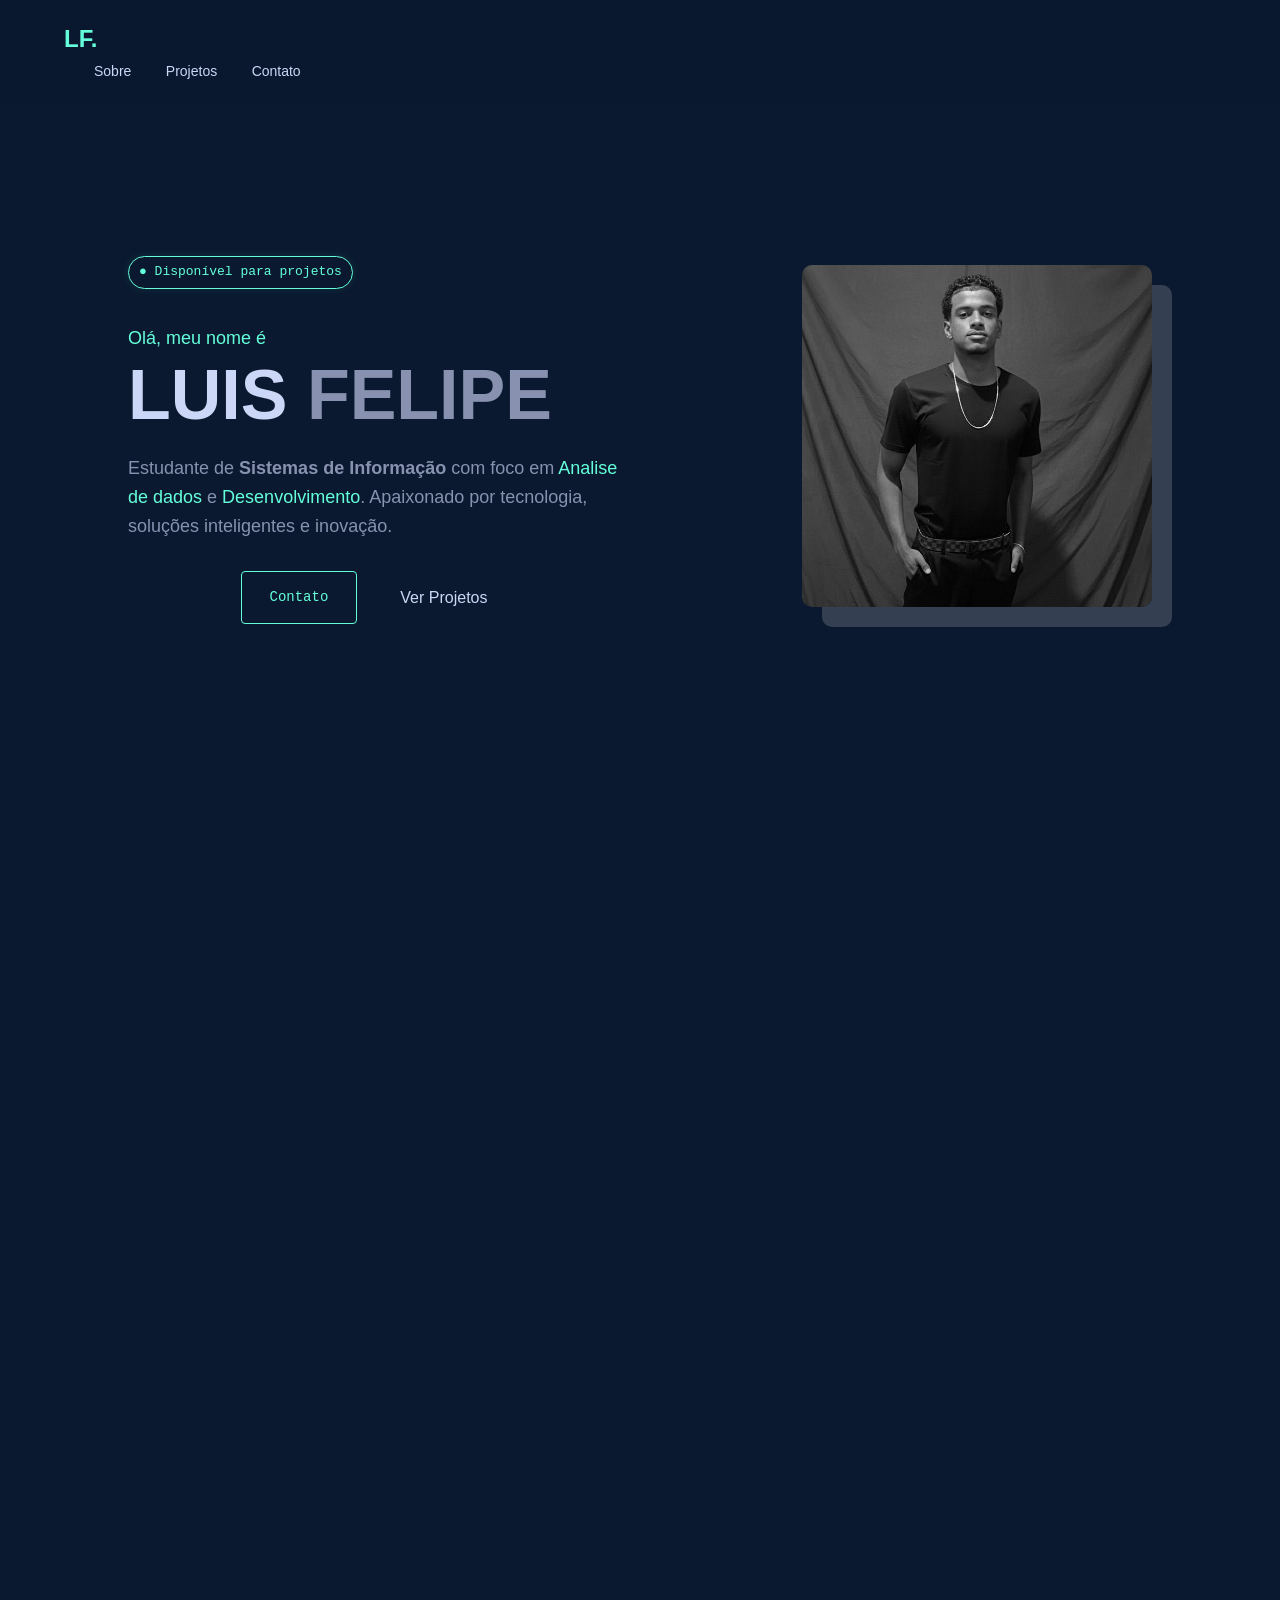
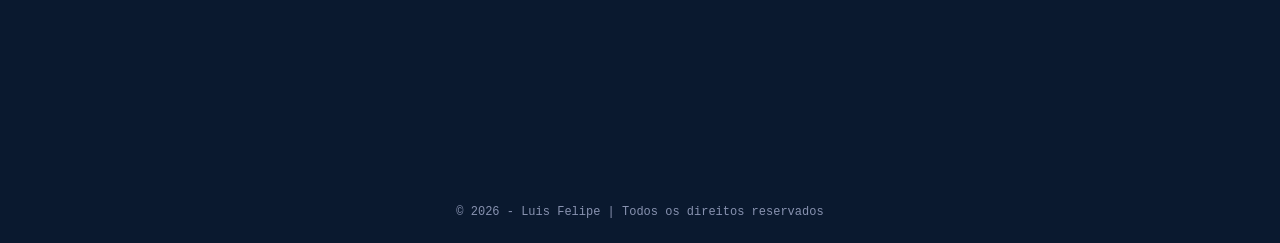
<file: index.html>
<!DOCTYPE html>
<html lang="pt-br">

<head>
  <meta charset="UTF-8">
  <meta name="viewport" content="width=device-width, initial-scale=1.0">

  <!-- Título da aba -->
  <link rel="icon" href="img/favicon.png" type="image/png">
  <title>Luis Felipe | Portfólio</title>

  <!-- Conexão com o arquivo CSS -->
  <link rel="stylesheet" href="style.css?v=3">
</head>

<body>
  <!-- NAVEGAÇÃO SUPERIOR (NOVO) -->
  <header>
    <nav>
      <a href="#" class="logo">LF.</a>
      <div class="nav-links">
        <a href="#sobre-mim" class="nav-item">Sobre</a>
        <a href="#projetos" class="nav-item">Projetos</a>
        <a href="#contato" class="nav-item">Contato</a>
      </div>
    </nav>
  </header>

  <!-- HERO (Primeira seção que aparece no site) -->
  <section class="hero">

    <!-- Parte de texto da Hero -->
    <div class="hero-text">

      <!-- Status pequeno acima do nome -->
      <span class="tag">● Disponível para projetos</span>

      <p class="intro">Olá, meu nome é</p>

      <!-- Nome principal -->
      <h1>
        LUIS <span>FELIPE</span>
      </h1>

      <!-- Linha removida via CSS, mas mantida estrutura limpa -->

      <!-- Descrição profissional -->
      <p class="descricao">
        Estudante de <strong>Sistemas de Informação</strong> com foco em 
        <span class="highlight">Analise de dados</span> e 
        <span class="highlight">Desenvolvimento</span>. 
        Apaixonado por tecnologia, soluções inteligentes e inovação.
      </p>

      <!-- Botões principais -->
      <div class="buttons">
        <a href="https://wa.me/5535910179349" target="_blank" class="btn-primary">Contato</a>
        <a href="#projetos" class="btn-outline">Ver Projetos</a>
      </div>

    </div>

    <!-- Sua imagem -->
    <div class="hero-image">
      <img src="img/foto-felipe.jpeg" alt="Luis Felipe">
    </div>

  </section>


  <!-- ===================================================== -->
  <!-- SOBRE MIM -->
  <!-- ===================================================== -->
  <section class="sobre-mim reveal" id="sobre-mim">

    <h2>Sobre <span>Mim</span></h2>

    <!-- Linha decorativa -->
    <div class="line"></div>

    <div class="sobre-container">
      
      <!-- Texto principal -->
      <div class="sobre-texto">

        <p>
          Meu nome é <strong>Luis Felipe</strong>, tenho 18 anos e sou estudante de 
          <span>Sistemas de Informação</span>. 
          Tenho formação complementar em <span>Técnico em Administração</span> e 
          <span>Informática Profissional</span>.
        </p>

        <p>
          Desenvolvi forte interesse por tecnologia buscando entender não apenas 
          como as ferramentas funcionam, mas como podem gerar 
          <span>impacto real</span> nas pessoas e organizações.
        </p>

        <p>
          Possuo experiência prática em <span>redes e telecomunicações</span>, 
          atuando com suporte técnico, infraestrutura, gerenciamento de IP, 
          NAT, LAN e WAN.
        </p>

        <p>
          Meu objetivo é construir uma carreira sólida em TI, contribuindo com 
          <span>soluções eficientes</span>, inovação e profissionalismo.
        </p>

      </div>

      <!-- Caixas laterais -->
      <div class="sobre-info">

        <div class="info-box">
          <h3>⚡ Perfil</h3>
          <p>Analítico, disciplinado e orientado à solução de problemas.</p>
        </div>

        <div class="info-box">
          <h3>🎯 Foco Atual</h3>
          <p>Análise de Dados, Sistemas, Infraestrutura e Desenvolvimento Web.</p>
        </div>

        <div class="info-box">
          <h3>🚀 Objetivo</h3>
          <p>Crescimento técnico contínuo e atuação em ambientes corporativos.</p>
        </div>

      </div>

    </div>
  </section>


  <!-- PROJETOS -->
  <section class="projetos reveal" id="projetos">

    <h2>Meus <span>Projetos</span></h2>
    <div class="line"></div>

    <div class="projetos-container">

      <!-- CARD 1 -->
      <div class="card reveal delay-100">

        <div class="card-content">
          <h3 class="project-title">Automação</h3>
          <p>
            Sistema desenvolvido para automação de cadastros de usuários, cadastro de dados e 
            organização de informações com foco em eficiência e usabilidade.
          </p>
          <div class="tech">
            <span>Python</span>
            <span>SQL</span>
          </div>

          <div class="login-image" style="margin-top: 15px;">
            <img src="img/automa.png" alt="Automação" style="max-width: 100%; border-radius: 4px;">
          </div>
          <div class="card-actions">
            <a href="https://github.com/felipeteodor/autoum.pyton.git" 
               target="_blank" 
               class="link-icon">GitHub ↗</a>
          </div>
        </div>
      </div>

      <!-- CARD 2 -->
      <div class="card reveal delay-200">
      
        <div class="card-content">
          <h3 class="project-title">Futuro projeto</h3>
          <p>Loading.</p>
          <div class="tech">
            <span>Redes</span>
            <span>LAN/WAN</span>
            <span>NAT</span>
          </div>
          <div class="card-actions">
            <a href="#" class="link-icon">Ver Detalhes ↗</a>
          </div>
        </div>
      </div>
      <!-- CARD 3 -->
      <div class="card reveal delay-300">
        <div class="card-content">
          <h3 class="project-title">Futuro projeto</h3>
          <p>Loading.</p>
          <div class="tech">
            <span>HTML</span>
            <span>CSS</span>
            <span>UI Design</span>
          </div>
          <div class="card-actions">
             <a href="#" class="link-icon">Código ↗</a>
          </div>
        </div>
      </div>

    </div>
  </section>

  <!-- SERVIÇOS -->

  <section class="servicos reveal" id="servicos">

    <h2>O que eu faço</h2>
    <div class="line"></div>

    <div class="servicos-content">
      <h3>Tech & Infraestrutura</h3>

      <p>
        Atuo na área de <span>Tecnologia da Informação</span> com foco em 
        <span>infraestrutura</span>, suporte técnico e desenvolvimento de soluções digitais.
      </p>

      <p>
        Possuo experiência prática em <span>redes LAN e WAN</span>, 
        gerenciamento de <span>endereçamento IP</span>, 
        <span>NAT</span> e diagnóstico de falhas técnicas.
      </p>

      <p>
        Também desenvolvo projetos web utilizando 
        <span>HTML</span>, <span>CSS</span> e lógica de programação,
        criando soluções modernas, organizadas e responsivas.
      </p>

      <p>
        Tenho forte interesse em <span>análise de dados</span> e sistemas,
        utilizando a informação como ferramenta estratégica para tomada de decisão.
      </p>
    </div>

  </section>


  <!-- CONTATO -->
  <section id="contato" class="reveal">

    <h2>Contato</h2>

    <div class="contact-grid">

      <a href="https://wa.me/5535910179349" target="_blank" class="btn-outline big-btn">Whatsapp</a>
      <a href="./img/curriculo_felipe.pdf" target="_blank" class="btn-outline big-btn">Ver Currículo</a>
      <a href="https://www.linkedin.com/in/teodorotech/" target="_blank" class="btn-outline big-btn">LinkedIn</a>
      <a href="https://github.com/felipeteodor" target="_blank" class="btn-outline big-btn">GitHub</a>
    </div>

  </section>


  <!-- ===================================================== -->
  <!-- RODAPÉ -->
  <!-- ===================================================== -->
  <footer>
    <p>© 2026 - Luis Felipe | Todos os direitos reservados</p>
  </footer>

  <!-- JAVASCRIPT PARA ANIMAÇÕES E INTERAÇÕES -->
  <script>
    // 1. ANIMAÇÃO DE SCROLL (Aparecer elementos)
    window.addEventListener('scroll', reveal);

    function reveal(){
      var reveals = document.querySelectorAll('.reveal');

      for(var i = 0; i < reveals.length; i++){
        var windowheight = window.innerHeight;
        var revealtop = reveals[i].getBoundingClientRect().top;
        var revealpoint = 150;

        if(revealtop < windowheight - revealpoint){
          reveals[i].classList.add('active');
        }
        else{
          reveals[i].classList.remove('active');
        }
      }
    }

    // Dispara uma vez ao carregar para mostrar o que já está na tela
    reveal();

    // 2. MENU ATIVO (Mudança de cor ao rolar)
    // O CSS scroll-behavior: smooth já resolve a rolagem, 
    // mas futuramente podemos adicionar lógica para iluminar o menu aqui.
  </script>
</body>
</html>
</file>
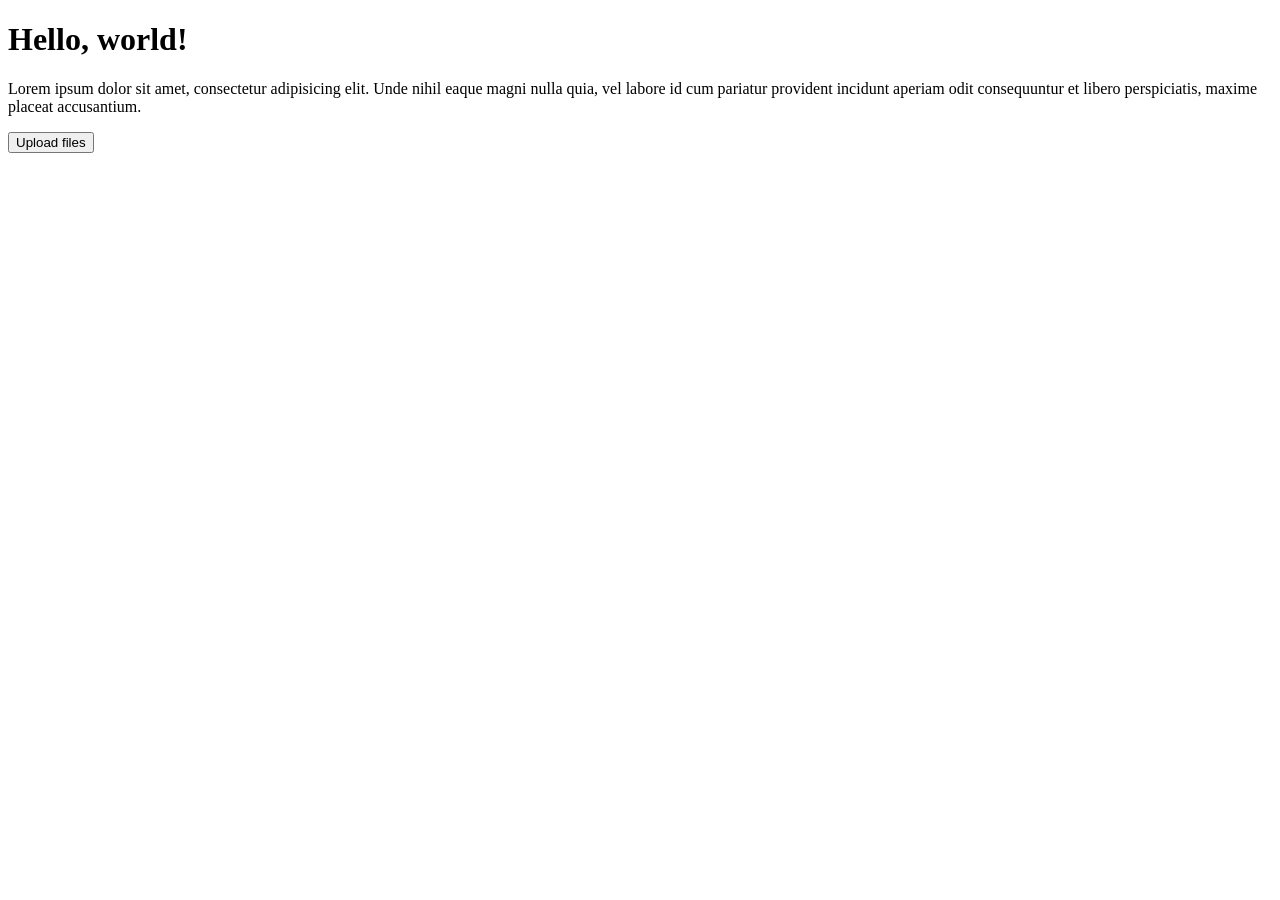
<file: Nova pasta/index.html>
<!DOCTYPE html>
<html lang="en">
<head>
    <meta charset="UTF-8">
    <meta name="viewport" content="width=device-width, initial-scale=1.0">
    <title>felipe</title>
</head>
<body>

    <h1>Hello, world!</h1>
    <p>Lorem ipsum dolor sit amet, consectetur adipisicing elit. Unde nihil eaque magni nulla quia, vel labore id cum pariatur provident incidunt aperiam odit consequuntur et libero perspiciatis, maxime placeat accusantium.</p>

    <button id="upload_widget" class="cloudinary-button">Upload files</button>

<script src="https://upload-widget.cloudinary.com/latest/global/all.js" type="text/javascript"></script>  

<script type="text/javascript">  
var myWidget = cloudinary.createUploadWidget({
  cloudName: 'my_cloud_name', 
  uploadPreset: 'my_preset'}, (error, result) => { 
    if (!error && result && result.event === "success") { 
      console.log('Done! Here is the image info: ', result.info); 
    }
  }
)

document.getElementById("upload_widget").addEventListener("click", function(){
    myWidget.open();
  }, false);
</script>
    
</body>
</html>
</file>
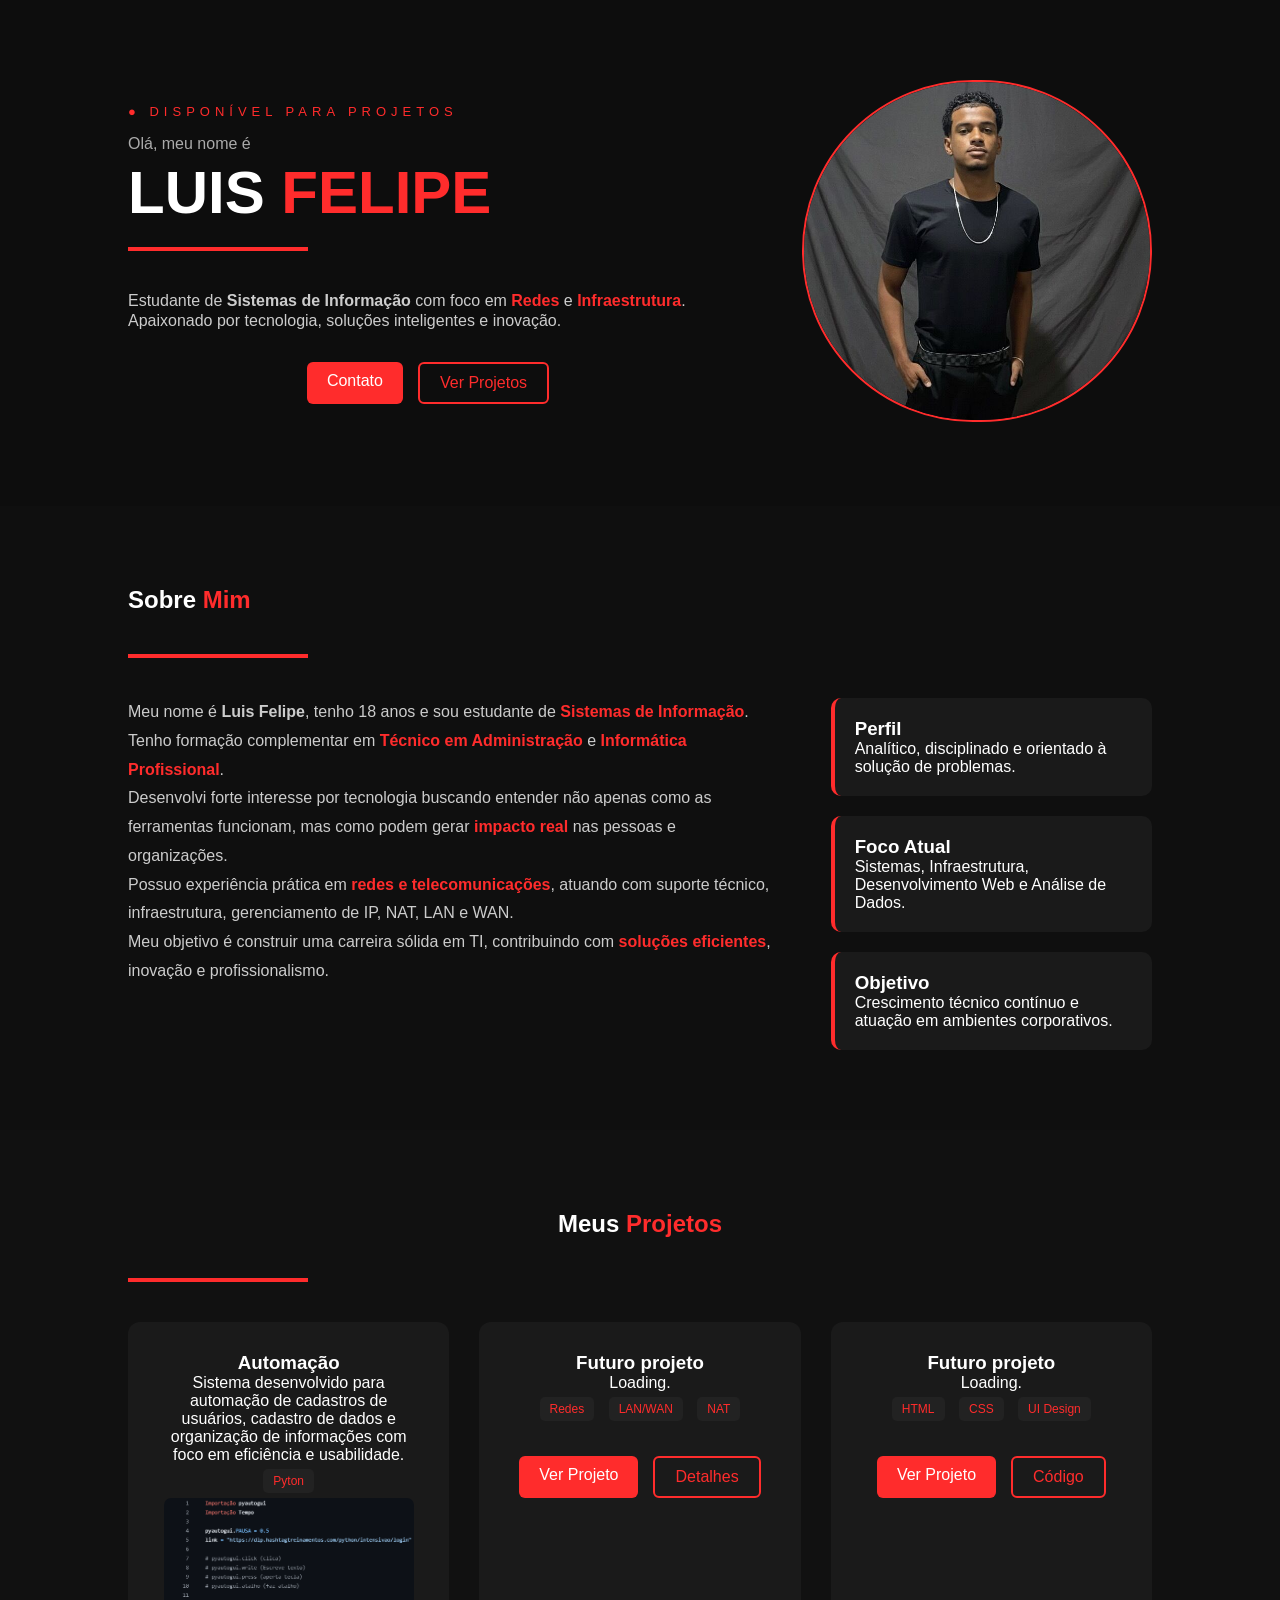
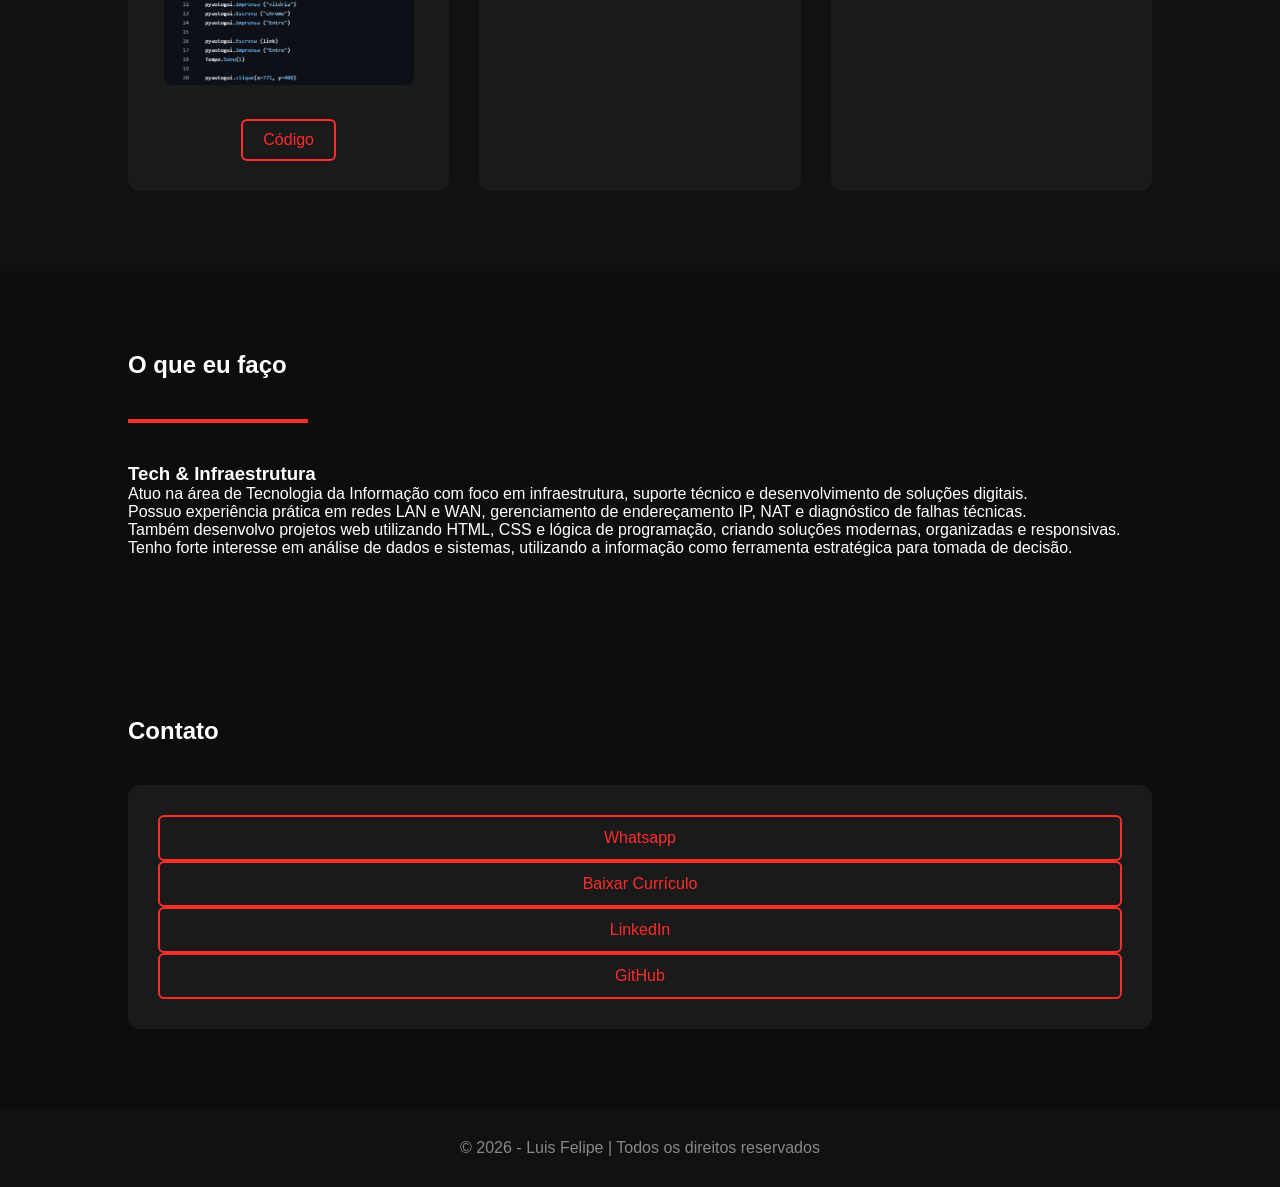
<file: Portifolio/index.html>
<!DOCTYPE html>
<html lang="pt-br">

<head>
  <meta charset="UTF-8">
  <meta name="viewport" content="width=device-width, initial-scale=1.0">

  <!-- Título da aba -->
   <link rel="shortcut icon" href="img/favicon.ico" type="image/x-icon">
  <title>Luis Felipe | Portfólio</title>

  <!-- Conexão com o arquivo CSS -->
  <link rel="stylesheet" href="style.css">
</head>

<body>
  <!-- HERO (Primeira seção que aparece no site) -->
  <section class="hero">

    <!-- Parte de texto da Hero -->
    <div class="hero-text">

      <!-- Status pequeno acima do nome -->
      <span class="tag">● Disponível para projetos</span>

      <p class="intro">Olá, meu nome é</p>

      <!-- Nome principal -->
      <h1>
        LUIS <span>FELIPE</span>
      </h1>

      <!-- Linha decorativa vermelha -->
      <div class="line"></div>

      <!-- Descrição profissional -->
      <p class="descricao">
        Estudante de <strong>Sistemas de Informação</strong> com foco em 
        <span class="highlight">Redes</span> e 
        <span class="highlight">Infraestrutura</span>. 
        Apaixonado por tecnologia, soluções inteligentes e inovação.
      </p>

      <!-- Botões principais -->
      <div class="buttons">
        <a href="https://wa.me/5535910179349" target="_blank" class="btn-primary">Contato</a>
        <a href="#projetos" class="btn-outline">Ver Projetos</a>
      </div>

    </div>

    <!-- Sua imagem -->
    <div class="hero-image">
      <img src="img/foto-felipe.jpeg" alt="Luis Felipe">
    </div>

  </section>


  <!-- ===================================================== -->
  <!-- SOBRE MIM -->
  <!-- ===================================================== -->
  <section class="sobre-mim" id="sobre-mim">

    <h2>Sobre <span>Mim</span></h2>

    <!-- Linha decorativa -->
    <div class="line"></div>

    <div class="sobre-container">
      
      <!-- Texto principal -->
      <div class="sobre-texto">

        <p>
          Meu nome é <strong>Luis Felipe</strong>, tenho 18 anos e sou estudante de 
          <span>Sistemas de Informação</span>. 
          Tenho formação complementar em <span>Técnico em Administração</span> e 
          <span>Informática Profissional</span>.
        </p>

        <p>
          Desenvolvi forte interesse por tecnologia buscando entender não apenas 
          como as ferramentas funcionam, mas como podem gerar 
          <span>impacto real</span> nas pessoas e organizações.
        </p>

        <p>
          Possuo experiência prática em <span>redes e telecomunicações</span>, 
          atuando com suporte técnico, infraestrutura, gerenciamento de IP, 
          NAT, LAN e WAN.
        </p>

        <p>
          Meu objetivo é construir uma carreira sólida em TI, contribuindo com 
          <span>soluções eficientes</span>, inovação e profissionalismo.
        </p>

      </div>

      <!-- Caixas laterais -->
      <div class="sobre-info">

        <div class="info-box">
          <h3>Perfil</h3>
          <p>Analítico, disciplinado e orientado à solução de problemas.</p>
        </div>

        <div class="info-box">
          <h3>Foco Atual</h3>
          <p>Sistemas, Infraestrutura, Desenvolvimento Web e Análise de Dados.</p>
        </div>

        <div class="info-box">
          <h3>Objetivo</h3>
          <p>Crescimento técnico contínuo e atuação em ambientes corporativos.</p>
        </div>

      </div>

    </div>
  </section>


  <!-- PROJETOS -->
  <section class="projetos" id="projetos">

    <h2>Meus <span>Projetos</span></h2>
    <div class="line"></div>

    <div class="projetos-container">

      <!-- CARD 1 -->
      <div class="card">

        <div class="card-content">
          <h3>Automação</h3>
          <p>
            Sistema desenvolvido para automação de cadastros de usuários, cadastro de dados e 
            organização de informações com foco em eficiência e usabilidade.
          </p>
          <div class="tech">
            <span>Pyton</span>
            
          <div class="login-image">
      <img src="img/automa.png" alt="Luis Felipe">
     </div>


          </div>
          <div class="buttons">
            <a href="https://github.com/felipeteodor/autoum.pyton.git" 
               target="_blank" 
               class="btn-outline">Código</a>
          </div>
        </div>
      </div>

      <!-- CARD 2 -->
      <div class="card">
      
        <div class="card-content">
          <h3>Futuro projeto</h3>
          <p>Loading.</p>
          <div class="tech">
            <span>Redes</span>
            <span>LAN/WAN</span>
            <span>NAT</span>
          </div>
          <div class="buttons">
            <a href="#" class="btn-primary">Ver Projeto</a>
            <a href="#" class="btn-outline">Detalhes</a>
          </div>
        </div>
      </div>
      <!-- CARD 3 -->
      <div class="card">
        <div class="card-content">
          <h3>Futuro projeto</h3>
          <p>Loading.</p>
          <div class="tech">
            <span>HTML</span>
            <span>CSS</span>
            <span>UI Design</span>
          </div>
          <div class="buttons">
            <a href="#" class="btn-primary">Ver Projeto</a>
            <a href="#" class="btn-outline">Código</a>
          </div>
        </div>
      </div>

    </div>
  </section>

  <!-- SERVIÇOS -->

  <section class="sobre" id="sobre">

    <h2>O que eu faço</h2>
    <div class="line"></div>

    <div class="sobre-content">
      <h3>Tech & Infraestrutura</h3>

      <p>
        Atuo na área de <span>Tecnologia da Informação</span> com foco em 
        <span>infraestrutura</span>, suporte técnico e desenvolvimento de soluções digitais.
      </p>

      <p>
        Possuo experiência prática em <span>redes LAN e WAN</span>, 
        gerenciamento de <span>endereçamento IP</span>, 
        <span>NAT</span> e diagnóstico de falhas técnicas.
      </p>

      <p>
        Também desenvolvo projetos web utilizando 
        <span>HTML</span>, <span>CSS</span> e lógica de programação,
        criando soluções modernas, organizadas e responsivas.
      </p>

      <p>
        Tenho forte interesse em <span>análise de dados</span> e sistemas,
        utilizando a informação como ferramenta estratégica para tomada de decisão.
      </p>
    </div>

  </section>


  <!-- CONTATO -->
  <section id="contato">

    <h2>Contato</h2>

    <div class="card">

      <a href="https://wa.me/5535910179349" target="_blank" class="btns">Whatsapp</a>
      <a href="img/curriculo.pdf" target="_blank" class="btns">Baixar Currículo</a>
      <a href="https://www.linkedin.com/in/teodorotech/" target="_blank" class="btns">LinkedIn</a>
      <a href="https://github.com/felipeteodor" target="_blank" class="btns">GitHub</a>
    </div>

  </section>


  <!-- ===================================================== -->
  <!-- RODAPÉ -->
  <!-- ===================================================== -->
  <footer>
    <p>© 2026 - Luis Felipe | Todos os direitos reservados</p>
  </footer>

</body>
</html>
</file>
<file: style.css>
/* RESET BÁSICO */
* {
  margin: 0;        /* Remove margens padrão */
  padding: 0;       /* Remove espaçamentos internos padrão */
  box-sizing: border-box; 
}

/* VARIÁVEIS DE CORES (PALETA MODERNA DEEP NAVY) */
:root {
  --bg-color: #0a192f;        /* Azul marinho profundo (Fundo) */
  --bg-light: #112240;        /* Azul um pouco mais claro (Cards) */
  --text-primary: #ccd6f6;    /* Branco quase cinza (Títulos) */
  --text-secondary: #8892b0;  /* Cinza azulado (Textos) */
  --accent-color: #64ffda;    /* Verde Água Neon (Destaque Principal) */
  --font-main: 'Poppins', sans-serif;
}

/* CONFIGURAÇÕES GERAIS DO SITE */
body {
  background-color: var(--bg-color); 
  color: var(--text-secondary); 
  font-family: var(--font-main);
  line-height: 1.6;
}


/* CONFIGURAÇÃO PADRÃO DAS SEÇÕES */

section {
  padding: 100px 10%;
  max-width: 1400px;
  margin: 0 auto;
}

/* HEADER / NAVEGAÇÃO */
header {
  position: fixed;
  top: 0;
  width: 100%;
  padding: 20px 5%;
  background: rgba(10, 25, 47, 0.85); /* Fundo translúcido */
  backdrop-filter: blur(10px);        /* Efeito de vidro */
  z-index: 1000;
  display: flex;
  justify-content: space-between;
  align-items: center;
}

.logo {
  color: var(--accent-color);
  font-weight: 700;
  font-size: 24px;
  text-decoration: none;
}

.nav-links a {
  color: var(--text-primary);
  text-decoration: none;
  margin-left: 30px;
  font-size: 14px;
  transition: 0.3s;
}

.nav-links a:hover {
  color: var(--accent-color);
}

/* Link ativo no menu (será controlado via JS) */
.nav-links a.active {
  color: var(--accent-color);
  border-bottom: 2px solid var(--accent-color);
  padding-bottom: 5px;
}

/* TÍTULOS PRINCIPAIS (H2) */
h2 {
  margin-bottom: 40px; 
  color: var(--text-primary);
  font-size: 32px;
  display: flex;
  align-items: center;
  gap: 15px;
}

/* Parte vermelha dentro do título */
h2 span {
  color: var(--accent-color);
}

/* LINHA VERMELHA DECORATIVA */

.line {
  display: none; /* Removendo a linha antiga para um estilo mais clean */
}

/* HERO (Primeira seção do site) */

/*
display: flex coloca os elementos lado a lado
(texto de um lado e imagem do outro)
*/
.hero {
  display: flex;

  justify-content: space-between;
  /* Empurra texto para esquerda e imagem para direita */

  align-items: center;
  /* Centraliza verticalmente */
  min-height: 100vh; /* Ocupa a tela toda */
  padding-top: 80px; /* Compensa o menu fixo */
}

/* Limita largura do bloco de texto */
.hero-text {
  max-width: 600px;
}

/* Texto pequeno vermelho no topo */
.tag {
  display: inline-block;
  color: var(--accent-color);
  font-size: 13px;
  font-family: monospace;
  padding: 5px 10px;
  border: 1px solid var(--accent-color);
  border-radius: 50px;
  margin-bottom: 20px;
  box-shadow: 0 0 10px rgba(100, 255, 218, 0.1);
  animation: pulse 2s infinite; /* Animação de pulsar */
}

/* Animação do status */
@keyframes pulse {
  0% { box-shadow: 0 0 0 0 rgba(100, 255, 218, 0.4); }
  70% { box-shadow: 0 0 0 10px rgba(100, 255, 218, 0); }
  100% { box-shadow: 0 0 0 0 rgba(100, 255, 218, 0); }
}

/* Texto "Olá, meu nome é" */
.intro {
  margin: 15px 0 5px;
  color: var(--accent-color);
  font-size: 18px;
}

/* Seu nome principal */
h1 {
  font-size: 70px; /* Tamanho grande */
  font-weight: 700; /* Negrito forte */
  color: var(--text-primary);
  line-height: 1.1;
  margin-bottom: 20px;
}

/* Parte vermelha do nome */
h1 span {
  color: var(--text-secondary); /* Nome secundário em cinza para contraste elegante */
}

/* Parágrafo descritivo */
.descricao {
  line-height: 1.6; /* Espaçamento entre linhas */
  color: var(--text-secondary);
  font-size: 18px;
  max-width: 500px;
}

/* Palavras destacadas */
.highlight {
  color: var(--accent-color);
  font-weight: normal;
}


/* ===================================================== */
/* BOTÕES PADRÃO DO SITE */
/* ===================================================== */

/*
Container que segura os botões
display flex deixa eles lado a lado
gap cria espaço entre eles
*/
.buttons {
  margin-top: 30px;
  display: flex;
  gap: 15px;
}

/* Botão vermelho preenchido */
.btn-primary {
  background: transparent;
  border: 1px solid var(--accent-color);
  padding: 14px 28px;
  color: var(--accent-color);
  text-decoration: none; /* Remove sublinhado */
  border-radius: 4px;
  transition: 0.3s; /* Animação suave */
  font-family: monospace;
  font-size: 14px;
}

/* Efeito ao passar o mouse */
.btn-primary:hover {
  background: rgba(100, 255, 218, 0.1);
}

/* Botão apenas com borda */
.btn-outline {
  padding: 14px 28px;
  color: var(--text-primary);
  text-decoration: none;
  transition: 0.3s;
}

/* Hover do botão outline */
.btn-outline:hover {
  color: var(--accent-color);
}


/* ===================================================== */
/* IMAGEM DA HERO */
/* ===================================================== */

/*
width controla o tamanho da imagem
border-radius deixa redonda
border cria borda vermelha
*/
.hero-image img {
  width: 350px;
  border-radius: 10px; /* Quadrado arredondado é mais moderno que redondo */
  border: none;
  max-width: 100%; /* Garante que a imagem não estoure a tela no mobile */
  height: auto;
  box-shadow: 20px 20px 0px rgba(100, 255, 218, 0.2); /* Sombra sólida estilo tech */
  transition: 0.3s;
  filter: grayscale(100%); /* Foto em preto e branco */
  animation: float 6s ease-in-out infinite; /* Efeito flutuante */
}

/* Animação de flutuar */
@keyframes float {
  0% { transform: translateY(0px); }
  50% { transform: translateY(-15px); }
  100% { transform: translateY(0px); }
}

/* Quando passar o mouse, pausa a flutuação e dá zoom */
.hero-image img:hover {
  filter: grayscale(0%); /* Foto colorida ao passar mouse */
  transform: scale(1.02); 
  box-shadow: 25px 25px 0px rgba(100, 255, 218, 0.4);
  animation-play-state: paused;
}

.login-image img {
  width: 250px;
  max-width: 100%; /* Segurança para mobile */
  height: auto;
  border-radius: 7px;
  
}




/*
display flex coloca texto e caixas lado a lado
gap controla distância entre eles
*/
.sobre-container {
  display: flex;
  gap: 60px;
}

/* Parte textual ocupa mais espaço */
.sobre-texto {
  flex: 2; /* Ocupa 2 partes do espaço */
  line-height: 1.8;
  color: var(--text-secondary);
}

/* Destaques em Ciano dentro do texto */
.sobre-texto span {
  color: var(--accent-color);
  font-weight: normal;
}

/* Coluna lateral */
.sobre-info {
  flex: 1; /* Ocupa menos espaço */
  display: flex;
  flex-direction: column; /* Caixas uma abaixo da outra */
  gap: 20px;
}

/* Caixinhas laterais */
.info-box {
  background: var(--bg-light);
  padding: 20px;
  border-radius: 4px;
  border-left: none;
  transition: 0.3s;
}

.info-box h3 {
  color: var(--text-primary);
  margin-bottom: 10px;
  font-size: 16px;
}

  /* PROJETOS */
.projetos {
  background: inherit;
}

/* Cards lado a lado */
.projetos-container {
  display: grid; /* Mudança para Grid */
  grid-template-columns: repeat(auto-fit, minmax(300px, 1fr)); /* Responsivo automático */
  gap: 20px;
}

/* Card individual */
.card {
  background: var(--bg-light);
  border-radius: 4px;
  padding: 2rem;
  transition: 0.3s;
  display: flex;
  flex-direction: column;
  justify-content: space-between;
  border: none;
}

.project-title {
  color: var(--text-primary);
  font-size: 22px;
  margin-bottom: 10px;
}

/* Efeito ao passar mouse */
.card:hover {
  transform: translateY(-10px); /* Sobe levemente */
}

/* Tecnologias usadas no projeto */
.tech span {
  font-family: monospace;
  margin-right: 15px;
  display: inline-block;
  font-size: 12px;
  color: var(--accent-color);
  background: none;
  padding: 0;
}

.buttons {
  margin-top: 30px;
  display: flex;
  justify-content: center; /* Centraliza horizontalmente */
  gap: 15px;
}


.link-icon {
  color: var(--text-primary);
  margin-top: 20px;
  display: inline-block;
  text-decoration: none;
  font-size: 14px;
}

.link-icon:hover {
  color: var(--accent-color);
  text-decoration: underline;
}

/* SERVIÇOS */
.servicos-content {
  max-width: 700px;
  margin: 0 auto;
  text-align: center;
}

.servicos-content p {
  margin-bottom: 20px;
  font-size: 16px;
  color: var(--text-secondary);
}


.butns {
  margin-top: 35px;
}


/* ===================================================== */
/* CONTATO GRID */
/* ===================================================== */
.contact-grid {
  display: grid;
  grid-template-columns: repeat(auto-fit, minmax(200px, 1fr));
  gap: 20px;
  margin-top: 40px;
}
.big-btn {
  text-align: center;
  border: 1px solid var(--text-secondary);
  padding: 20px;
  border-radius: 4px;
}
.big-btn:hover {
  border-color: var(--accent-color);
  color: var(--accent-color);
  background: rgba(100, 255, 218, 0.05);
}

/* ===================================================== */
/* FOOTER */
/* ===================================================== */

footer {
  text-align: center;
  padding: 20px;
  background-color: var(--bg-color);
  color: var(--text-secondary);
  font-size: 12px;
  font-family: monospace;
}


/* ===================================================== */
/* RESPONSIVIDADE */
/* ===================================================== */
/*
 Ajustes para Tablets e Celulares
*/
@media (max-width: 992px) {
  /* Reduz padding das seções */
  section {
    padding: 60px 5%;
  }

  /* Títulos menores */
  h1 {
    font-size: 50px;
  }
  
  h2 {
    font-size: 28px;
  }

  .hero {
    flex-direction: column;
    text-align: center;
    justify-content: center;
    padding-top: 120px; /* Mais espaço para o menu */
  }

  .hero-text {
    max-width: 100%;
    margin-bottom: 40px;
  }

  /* Centraliza botões na hero */
  .buttons {
    justify-content: center;
  }

  /* Sobre Mim vira coluna única */
  .sobre-container {
    flex-direction: column;
    gap: 40px;
  }

  /* Ajuste no Grid de Projetos para telas médias */
  .projetos-container {
    grid-template-columns: repeat(auto-fit, minmax(250px, 1fr));
  }
}

@media (max-width: 768px) {
  /* Ajuste do Menu Superior */
  header {
    padding: 15px 5%;
    flex-direction: column;
    gap: 15px;
    background: rgba(10, 25, 47, 0.95); /* Menos transparência para leitura */
  }

  .nav-links a {
    margin: 0 10px; /* Reduz espaço entre links */
    font-size: 13px;
  }

  /* Texto Hero ainda menor */
  h1 {
    font-size: 40px;
  }

  .intro {
    font-size: 16px;
  }

  .descricao {
    font-size: 16px;
  }

  /* Imagem Hero menor */
  .hero-image img {
    width: 240px;
    box-shadow: 10px 10px 0px rgba(100, 255, 218, 0.2);
  }
  
  /* Botões empilhados se a tela for muito pequena (ex: iPhone SE) */
  @media (max-width: 400px) {
    .buttons {
      flex-direction: column;
    }
    .btn-primary, .btn-outline {
      width: 100%;
      text-align: center;
    }
  }
}

/* ROLAGEM SUAVE */
html {
  scroll-behavior: smooth;
}

/* ===================================================== */
/* CLASSES PARA JAVASCRIPT (SCROLL REVEAL) */
/* ===================================================== */

.reveal {
  opacity: 0;
  transform: translateY(30px); /* Começa 30px abaixo */
  transition: all 0.8s ease-out;
}

.reveal.active {
  opacity: 1;
  transform: translateY(0);
}

/* Atraso para elementos em sequência (ex: cards) */
.delay-100 { transition-delay: 0.1s; }
.delay-200 { transition-delay: 0.2s; }
.delay-300 { transition-delay: 0.3s; }
</file>
<file: Portifolio/style.css>
/* RESET BÁSICO */
* {
  margin: 0;        /* Remove margens padrão */
  padding: 0;       /* Remove espaçamentos internos padrão */
  box-sizing: border-box; 
}

/* CONFIGURAÇÕES GERAIS DO SITE */
body {
  background-color: #0d0d0d; 
  /* Cor de fundo principal do site */

  color: #ffffff; 
  /* Cor padrão de todos os textos */

  font-family: 'Poppins', sans-serif;
  /* Fonte principal do site */
}


/* CONFIGURAÇÃO PADRÃO DAS SEÇÕES */

section {
  padding: 80px 10%;
}

/* TÍTULOS PRINCIPAIS (H2) */
h2 {
  margin-bottom: 40px; 
  /* Espaço abaixo do título */
}

/* Parte vermelha dentro do título */
h2 span {
  color: #ff2c2c;
}

/* LINHA VERMELHA DECORATIVA */

.line {
  width: 180px;             /* Comprimento da linha */
  height: 4px;             /* Espessura */
  background: #ff2c2c;     /* Cor */
  margin: 20px 0 40px;     /* Espaçamento acima e abaixo */
}

/* HERO (Primeira seção do site) */

/*
display: flex coloca os elementos lado a lado
(texto de um lado e imagem do outro)
*/
.hero {
  display: flex;

  justify-content: space-between;
  /* Empurra texto para esquerda e imagem para direita */

  align-items: center;
  /* Centraliza verticalmente */
}

/* Limita largura do bloco de texto */
.hero-text {
  max-width: 600px;
}

/* Texto pequeno vermelho no topo */
.tag {
  color: #ff2c2c;
  font-size: 13px;
  letter-spacing: 5px; /* Espaçamento entre letras */
  text-transform: uppercase; /* Tudo maiúsculo */
}

/* Texto "Olá, meu nome é" */
.intro {
  margin: 15px 0 5px;
  color: #aaa;
}

/* Seu nome principal */
h1 {
  font-size: 60px; /* Tamanho grande */
  font-weight: 700; /* Negrito forte */
}

/* Parte vermelha do nome */
h1 span {
  color: #ff2c2c;
}

/* Parágrafo descritivo */
.descricao {
  line-height: 1.3; /* Espaçamento entre linhas */
  color: #ccc;
}

/* Palavras destacadas */
.highlight {
  color: #ff2c2c;
  font-weight: 600;
}


/* ===================================================== */
/* BOTÕES PADRÃO DO SITE */
/* ===================================================== */

/*
Container que segura os botões
display flex deixa eles lado a lado
gap cria espaço entre eles
*/
.buttons {
  margin-top: 30px;
  display: flex;
  gap: 15px;
}

/* Botão vermelho preenchido */
.btn-primary {
  background: #ff2c2c;
  padding: 10px 20px;
  color: white;
  text-decoration: none; /* Remove sublinhado */
  border-radius: 6px;
  transition: 0.3s; /* Animação suave */
}

/* Efeito ao passar o mouse */
.btn-primary:hover {
  background: #cc0000;
}

/* Botão apenas com borda */
.btn-outline {
  border: 2px solid #ff2c2c;
  padding: 10px 20px;
  color: #ff2c2c;
  text-decoration: none;
  border-radius: 6px;
  transition: 0.3s;
}

/* Hover do botão outline */
.btn-outline:hover {
  background: #ff2c2c;
  color: white;
}


/* ===================================================== */
/* IMAGEM DA HERO */
/* ===================================================== */

/*
width controla o tamanho da imagem
border-radius deixa redonda
border cria borda vermelha
*/
.hero-image img {
  width: 350px;
  border-radius: 180px;
  border: 2px solid #ff2c2c;
}

.login-image img {
  width: 250px;
  border-radius: 7px;
  
}


/* ===================================================== */
/* SEÇÃO SOBRE MIM */
/* ===================================================== */

.sobre-mim {
  background: #0f0f0f; /* Fundo levemente diferente */
}

/*
display flex coloca texto e caixas lado a lado
gap controla distância entre eles
*/
.sobre-container {
  display: flex;
  gap: 60px;
}

/* Parte textual ocupa mais espaço */
.sobre-texto {
  flex: 2; /* Ocupa 2 partes do espaço */
  line-height: 1.8;
  color: #ccc;
}

/* Destaques em vermelho dentro do texto */
.sobre-texto span {
  color: #ff2c2c;
  font-weight: 600;
}

/* Coluna lateral */
.sobre-info {
  flex: 1; /* Ocupa menos espaço */
  display: flex;
  flex-direction: column; /* Caixas uma abaixo da outra */
  gap: 20px;
}

/* Caixinhas laterais */
.info-box {
  background: #1a1a1a;
  padding: 20px;
  border-radius: 10px;
  border-left: 4px solid #ff2c2c;
}

  /* PROJETOS */
.projetos {
  background: #111;
  text-align: center;
}

/* Cards lado a lado */
.projetos-container {
  display: flex;
  gap: 30px;
  justify-content: center;
}

/* Card individual */
.card {
  background: #1a1a1a;
  border-radius: 12px;
  padding: 30px;
  flex: 1;
  transition: 0.3s;
}

/* Efeito ao passar mouse */
.card:hover {
  transform: translateY(-10px); /* Sobe levemente */
  border: 1px solid #ff2c2c;
}

/* Tecnologias usadas no projeto */
.tech span {
  background: #222;
  padding: 5px 10px;
  margin: 5px;
  display: inline-block;
  border-radius: 5px;
  font-size: 12px;
  color: #ff2c2c;
}

.buttons {
  margin-top: 30px;
  display: flex;
  justify-content: center; /* Centraliza horizontalmente */
  gap: 15px;
}


.btns { /* Botões de contatos */


  border: 2px solid #ff2c2c;
  padding: 10px 20px;
  color: #ff2c2c;
  text-decoration: none;
  border-radius: 6px;
  transition: 0.3s;
}

.btns {
  display: flex;
  flex-wrap: wrap; /* permite quebrar linha */
  gap: 15px;
  justify-content: center;
}

.btns {
  padding: 12px 20px;
  text-align: center;
  min-width: 140px;
}

.btns:hover{
  background: #cc0000;
}

.btns:hover {
  background: #ff2c2c;
  color: white;
}

.butns {
  margin-top: 35px;
}


/* ===================================================== */
/* FOOTER */
/* ===================================================== */

footer {
  text-align: center;
  padding: 30px;
  background-color: #111;
  color: #888;
}


/* ===================================================== */
/* RESPONSIVIDADE */
/* ===================================================== */
/*
Quando a tela for menor que 900px (tablet/celular),
a hero deixa de ser lado a lado
e vira coluna.
*/
@media (max-width: 900px) {
  .hero {
    flex-direction: column;
    text-align: center;
  }
}

/* ROLAGEM SUAVE */
html {
  scroll-behavior: smooth;
}

.container {
  width: 90%;
  max-width: 1200px;
  margin: 0 auto;
}

@media (max-width: 768px) {

  .btns {
    flex-direction: column; /* empilha os botões */
    align-items: center;
  }

  .hero {
    flex-direction: column;
    text-align: center;
  }

  .hero-image img {
    width: 220px;
  }

}
</file>
